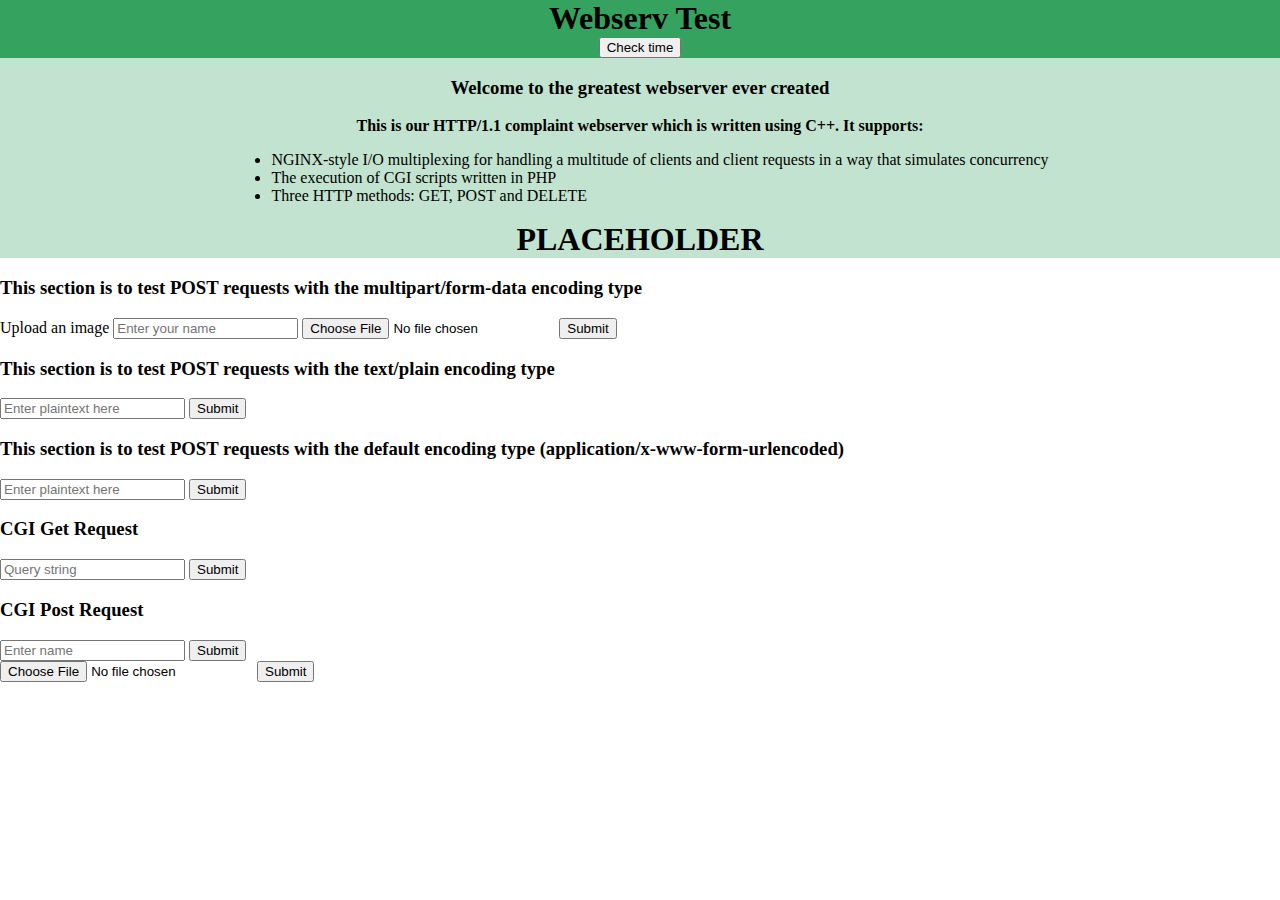
<file: base-site/index.html>
<!-- <!DOCTYPE html>
<html>
	<head>
		<link rel="stylesheet" href="styles.css">
	</head>
	<body>
		<div class="form-box">
			<form enctype="multipart/form-data" method="POST" action="">
				<input type="name" name="name" placeholder="Enter your name">
				<input type="number" name="age" placeholder="Enter your mobile number">
				<input type="file" name="image">
				<input type="file" name="anything">
				<input type="email" name="email" placeholder="Enter your email">
				<input type="submit">
			</form>
		</div>

		<form method="GET" action="/cgi-bin/scphp.php">
			<input type="name" name="get-name" placeholder="Enter your name to get info">
			<input type="submit">
		</form>

		<form method="POST" action="/cgi-bin/script.py">
			<input type="number" placeholder="Enter a number">
			<input type="submit">
		</form>
	</body>
</html> -->

<!DOCTYPE html>
<html lang="en">
<head>
	<link rel="stylesheet" href="styles.css">
	<meta charset="UTF-8">
	<meta name="viewport" content="width=device-width, initial-scale=1.0">
	<title>Webserv Default Page</title>
</head>
<body>
	<nav id="navbar">
		<h1>Webserv Test</h1>
		<!-- <form method="GET" action="./cgi-bin/time.php"> -->
		<form method="GET" action="./cgi-bin/time.php">
			<button type="submit">Check time</button>
		</form>
	</nav>

	<main>
		<article id="about-project">
		<h3>Welcome to the greatest webserver ever created</h3>
		<p>This is our HTTP/1.1 complaint webserver which is written using C++. It supports:</p>
			<ul id="server-things">
				<li>NGINX-style I/O multiplexing for handling a multitude of clients and client requests in a way that simulates concurrency</li>
				<li>The execution of CGI scripts written in PHP</li>
				<li>Three HTTP methods: GET, POST and DELETE</li>
			</ul>
			<section id="landing-thingy">
				<h1>PLACEHOLDER</h1>
			</section>
		</article>

		<section id="post-requests">
			<h3>This section is to test POST requests with the multipart/form-data encoding type</h3>
			<form method="post" enctype="multipart/form-data">
				<label for="upload-image">Upload an image</label>
				<input type="name" placeholder="Enter your name">
				<input type="file" name="upload-image">
				<input type="submit">
			</form>
		</section>

		<section id="post-requests">
			<h3>This section is to test POST requests with the text/plain encoding type</h3>
			<form method="post" enctype="text/plain">
				<input type="text" placeholder="Enter plaintext here">
				<input type="submit">
			</form>
		</section>

		<section id="post-requests">
			<h3>This section is to test POST requests with the default encoding type (application/x-www-form-urlencoded)</h3>
			<form method="post" enctype="application/x-www-form-urlencoded">
				<input type="text" placeholder="Enter plaintext here">
				<input type="submit">
			</form>
		</section>

		<section id="post-requests">
			<h3>CGI Get Request</h3>
			<form method="get" action="cgi-bin/scphp.php">
				<input type="name" name="name" placeholder="Query string">
				<input type="submit">
			</form>
		</section>

		<section id="post-requests">
			<h3>CGI Post Request</h3>
			<form method="post" action="cgi-bin/print_in.php" enctype="application/x-www-form-urlencoded">
				<input placeholder="Enter name" type="text" name="name">
				<input type="submit">
			</form>
			<form method="POST" action="cgi-bin/output_file.php" enctype="multipart/form-data">
				<input type="file" name="file">
				<input type="submit">
			</form>
		</section>
	</main>
</body>
</html>
</file>
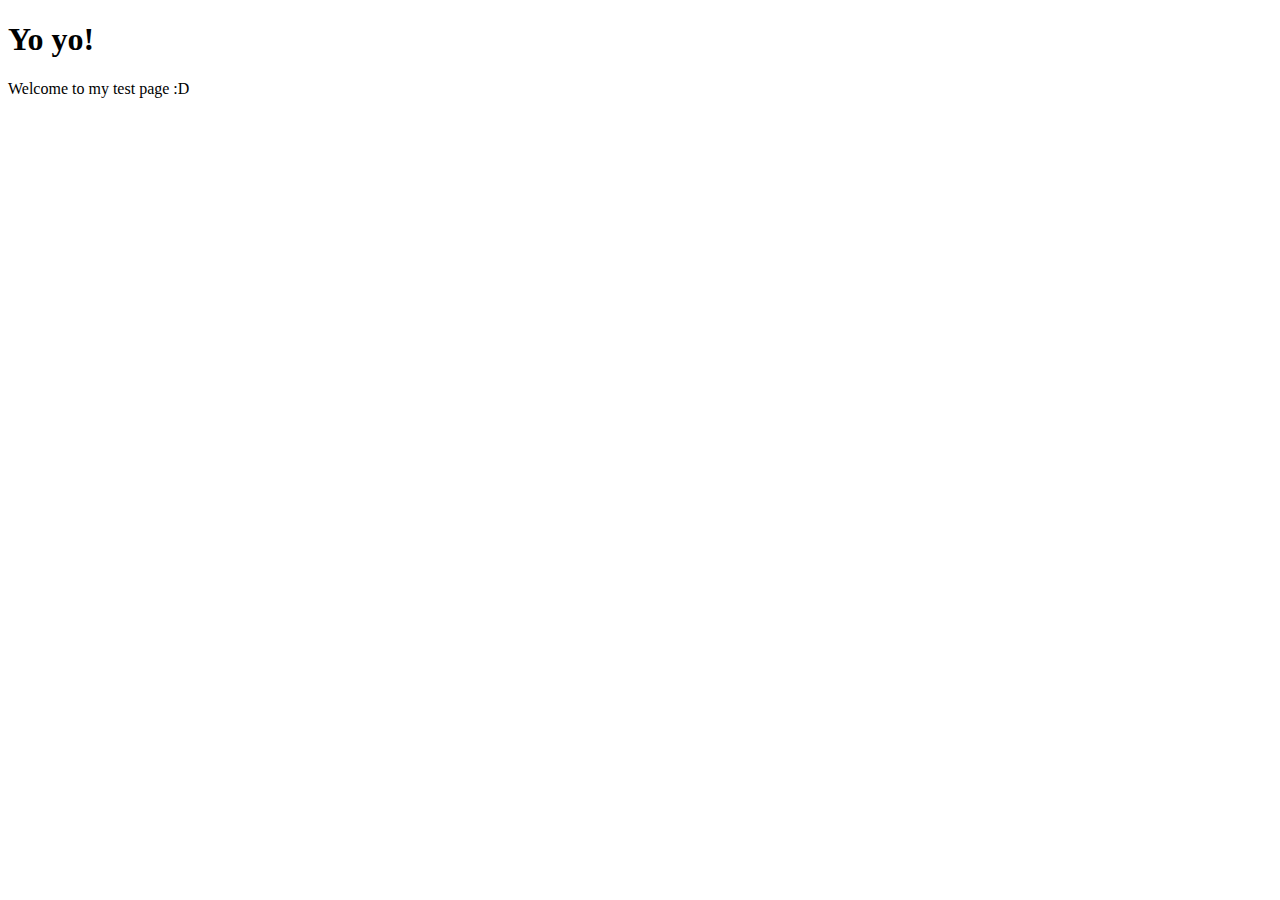
<file: assets/other/index.html>
<!DOCTYPE html>
<html lang="en">
<head>
	<meta charset="UTF-8">
	<meta name="viewport" content="width=device-width, initial-scale=1.0">
	<title>Test</title>
</head>
<body>
	<h1>Yo yo!</h1>
	<p>Welcome to my test page :D</p>
</body>
</html>
</file>
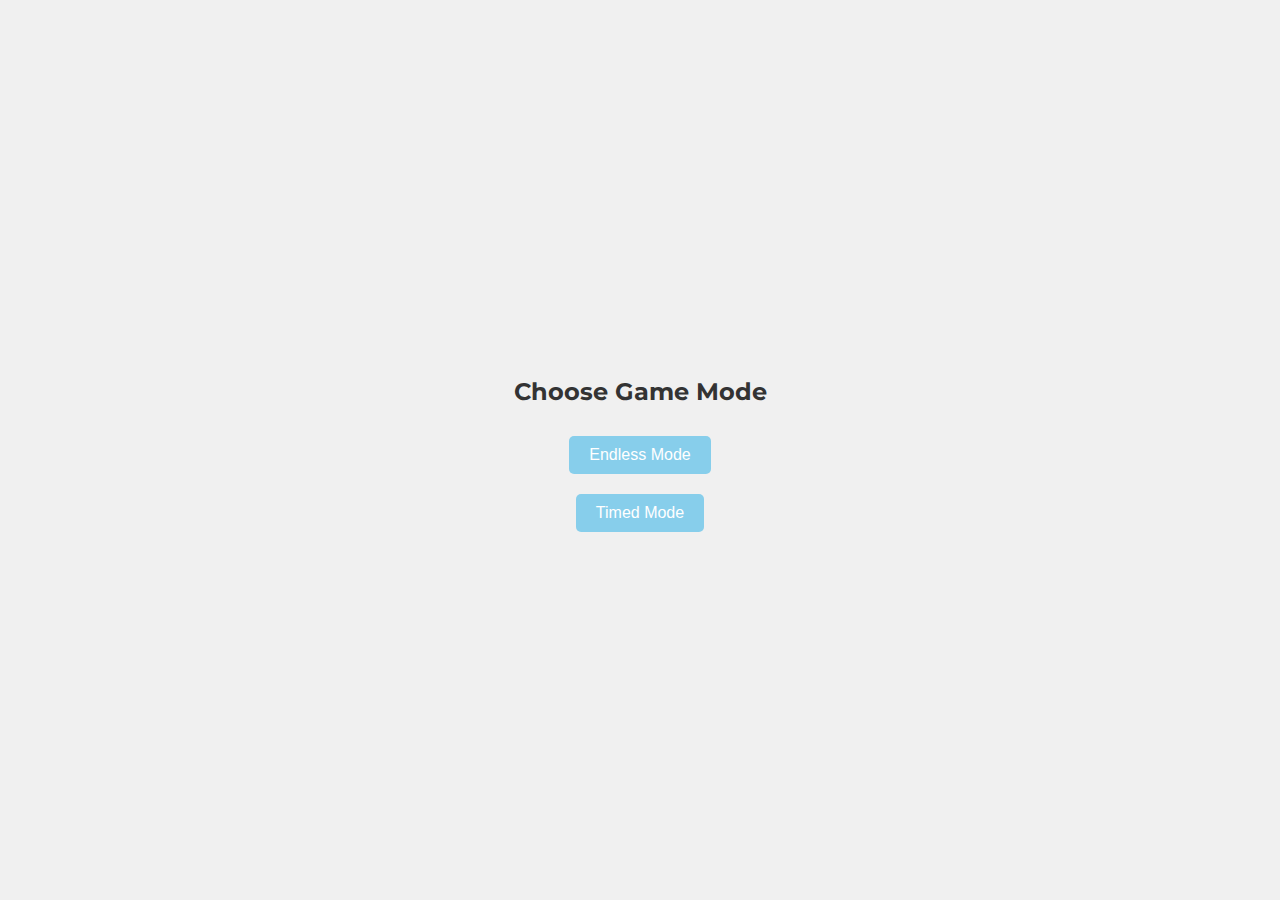
<file: games/Candy Crush/index.html>
<!DOCTYPE html>
<html lang="en" dir="ltr">
  <head>
    <meta charset="utf-8">
    <title>Talha - Candy Crush</title>

    <!-- 👇🏻👇🏻👇🏻👇🏻👇🏻👇🏻👇🏻👇🏻👇🏻👇🏻👇🏻👇🏻👇🏻👇🏻👇🏻👇🏻👇🏻👇🏻👇🏻👇🏻👇🏻👇🏻👇🏻👇🏻👇🏻👇🏻👇🏻👇🏻👇🏻👇🏻👇🏻👇🏻👇🏻👇🏻👇🏻👇🏻👇🏻👇🏻👇🏻👇🏻👇🏻👇🏻👇🏻-->
    <!-- Also uploaded the demo of this code in a gif : https://c.tenor.com/x8v1oNUOmg4AAAAd/tenor.gif-->
    <!-- 👆🏻👆🏻👆🏻👆🏻👆🏻👆🏻👆🏻👆🏻👆🏻👆🏻👆🏻👆🏻👆🏻👆🏻👆🏻👆🏻👆🏻👆🏻👆🏻👆🏻👆🏻👆🏻👆🏻👆🏻👆🏻👆🏻👆🏻👆🏻👆🏻👆🏻👆🏻👆🏻👆🏻👆🏻👆🏻👆🏻👆🏻👆🏻👆🏻👆🏻👆🏻👆🏻👆🏻-->

    <!-- 👇🏻👇🏻👇🏻👇🏻👇🏻👇🏻👇🏻👇🏻👇🏻👇🏻👇🏻👇🏻👇🏻👇🏻👇🏻👇🏻👇🏻👇🏻👇🏻👇🏻👇🏻👇🏻👇🏻👇🏻👇🏻👇🏻👇🏻👇🏻👇🏻👇🏻👇🏻👇🏻👇🏻👇🏻👇🏻👇🏻👇🏻👇🏻👇🏻👇🏻👇🏻👇🏻👇🏻-->
    <!-- More html-css-js Games Calculators Games Cards Elements Projects on https://www.github.com/he-is-talha --> 
    <!-- 👆🏻👆🏻👆🏻👆🏻👆🏻👆🏻👆🏻👆🏻👆🏻👆🏻👆🏻👆🏻👆🏻👆🏻👆🏻👆🏻👆🏻👆🏻👆🏻👆🏻👆🏻👆🏻👆🏻👆🏻👆🏻👆🏻👆🏻👆🏻👆🏻👆🏻👆🏻👆🏻👆🏻👆🏻👆🏻👆🏻👆🏻👆🏻👆🏻👆🏻👆🏻👆🏻👆🏻-->

    <link rel="icon" href="https://i.ibb.co/M6KTWnf/pic.jpg">

    <link rel="stylesheet" href="style.css">
    <link href="https://fonts.googleapis.com/css?family=Montserrat:300,400&display=swap" rel="stylesheet">
    <script src="script.js" charset="utf-8"></script>
  </head>
  <body>
    <!-- Mode Selection Screen -->
    <div id="modeSelection">
      <h2>Choose Game Mode</h2>
      <button id="endlessMode">Endless Mode</button>
      <button id="timedMode">Timed Mode</button>
    </div>
    <!-- Scoreboard with Timer and Change Mode Button -->
    <div class="scoreBoard">
      <h3>score</h3>
      <h1 id="score">0</h1>
      <div id="timer"></div>
      <button id="changeMode">Change Mode</button>
    </div>
    <!-- Game Grid -->
    <div class="grid"></div>
  </body>
</html>
</file>
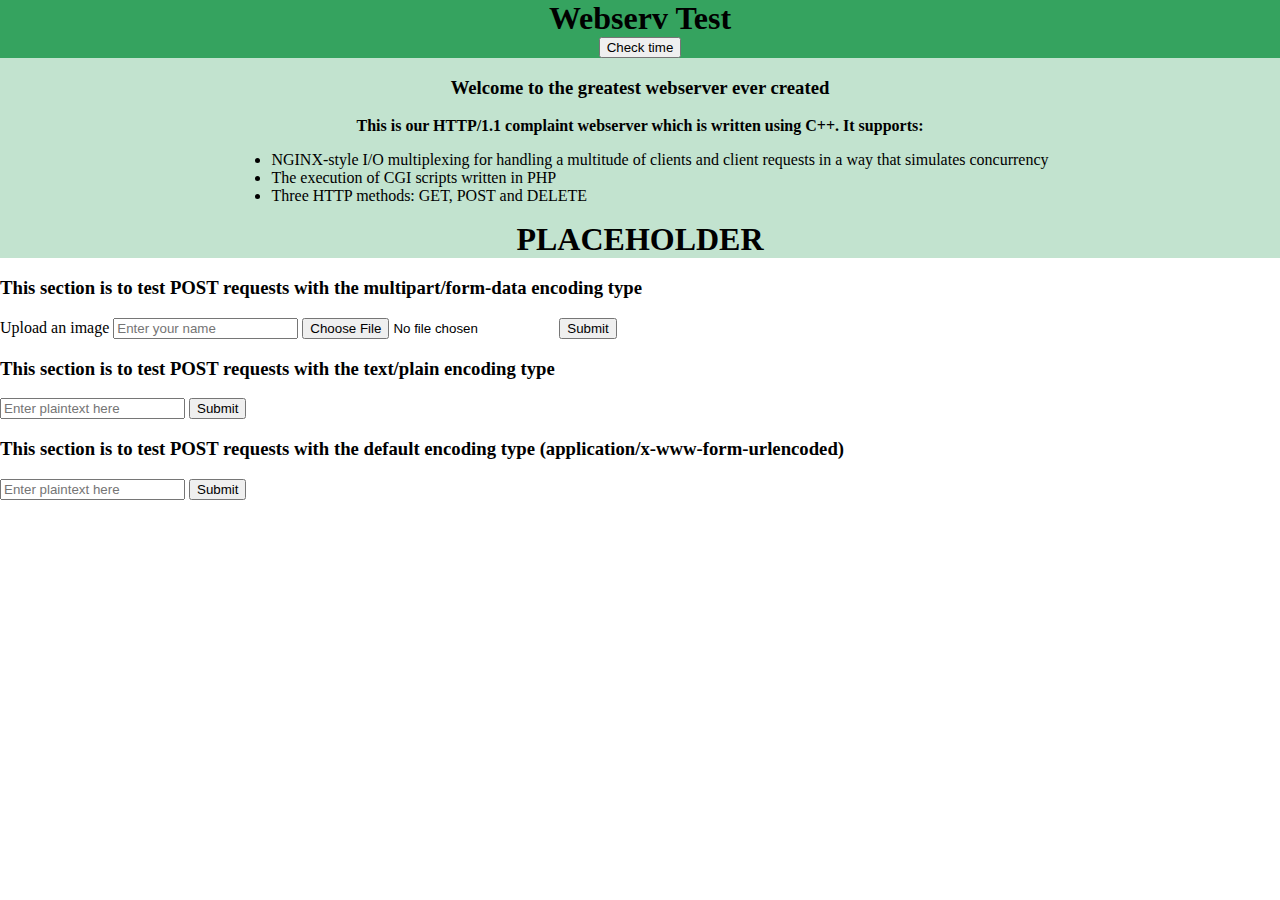
<file: www/base-site/index.html>
<!-- <!DOCTYPE html>
<html>
	<head>
		<link rel="stylesheet" href="styles.css">
	</head>
	<body>
		<div class="form-box">
			<form enctype="multipart/form-data" method="POST" action="">
				<input type="name" name="name" placeholder="Enter your name">
				<input type="number" name="age" placeholder="Enter your mobile number">
				<input type="file" name="image">
				<input type="file" name="anything">
				<input type="email" name="email" placeholder="Enter your email">
				<input type="submit">
			</form>
		</div>

		<form method="GET" action="/cgi-bin/scphp.php">
			<input type="name" name="get-name" placeholder="Enter your name to get info">
			<input type="submit">
		</form>

		<form method="POST" action="/cgi-bin/script.py">
			<input type="number" placeholder="Enter a number">
			<input type="submit">
		</form>
	</body>
</html> -->

<!DOCTYPE html>
<html lang="en">
<head>
	<link rel="stylesheet" href="styles.css">
	<meta charset="UTF-8">
	<meta name="viewport" content="width=device-width, initial-scale=1.0">
	<title>Webserv Default Page</title>
</head>
<body>
	<nav id="navbar">
		<h1>Webserv Test</h1>
		<!-- <form method="GET" action="./cgi-bin/time.php"> -->
		<form method="GET" action="./cgi-bin/time.php">
			<button type="submit">Check time</button>
		</form>
	</nav>

	<main>
		<article id="about-project">
		<h3>Welcome to the greatest webserver ever created</h3>
		<p>This is our HTTP/1.1 complaint webserver which is written using C++. It supports:</p>
			<ul id="server-things">
				<li>NGINX-style I/O multiplexing for handling a multitude of clients and client requests in a way that simulates concurrency</li>
				<li>The execution of CGI scripts written in PHP</li>
				<li>Three HTTP methods: GET, POST and DELETE</li>
			</ul>
			<section id="landing-thingy">
				<h1>PLACEHOLDER</h1>
			</section>
		</article>

		<section id="post-requests">
			<h3>This section is to test POST requests with the multipart/form-data encoding type</h3>
			<form method="post" enctype="multipart/form-data">
				<label for="upload-image">Upload an image</label>
				<input type="name" placeholder="Enter your name">
				<input type="file" name="upload-image">
				<input type="submit">
			</form>
		</section>

		<section id="post-requests">
			<h3>This section is to test POST requests with the text/plain encoding type</h3>
			<form method="post" enctype="text/plain">
				<input type="text" placeholder="Enter plaintext here">
				<input type="submit">
			</form>
		</section>

		<section id="post-requests">
			<h3>This section is to test POST requests with the default encoding type (application/x-www-form-urlencoded)</h3>
			<form method="post" enctype="application/x-www-form-urlencoded">
				<input type="text" placeholder="Enter plaintext here">
				<input type="submit">
			</form>
		</section>

		<!-- <section id="post-requests">
			<h3>CGI Post Request</h3>
			<form method="post" action="cgi-bin/print_in.php" enctype="application/x-www-form-urlencoded">
				<input placeholder="Enter name" type="text" name="name">
				<input type="submit">
			</form>
			<form method="POST" action="cgi-bin/output_file.php" enctype="multipart/form-data">
				<input type="file" name="file">
				<input type="submit">
			</form>
		</section> -->

</body>
</html>
</file>
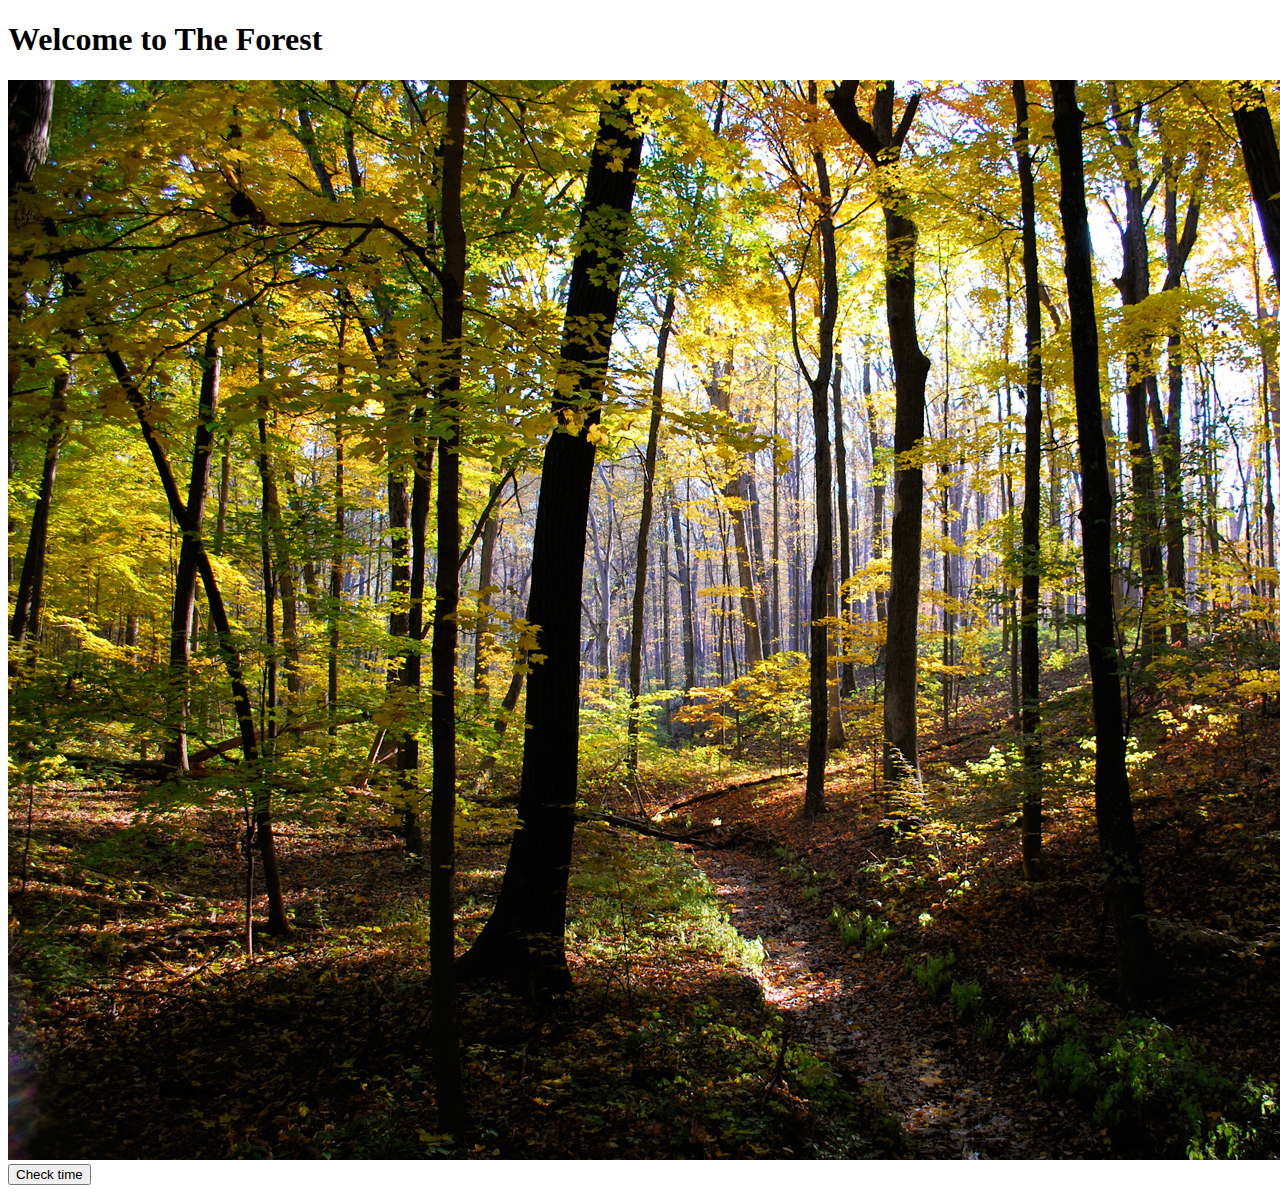
<file: www/new-site/index.html>
<!DOCTYPE html>
<html lang="en">
<head>
	<meta charset="UTF-8">
	<meta name="viewport" content="width=device-width, initial-scale=1.0">
	<title>Basic website</title>
</head>
<body>
	<h1>Welcome to The Forest</h1>
	<image src="images/1080p_HBK_autumn-morning_GI.jpg" alt="Image of an Autumn forest"></image>
	<form action="/cgi-bin/time.php" method="GET">
		<button type="submit">Check time</button>
	</form>
</body>
</html>
</file>
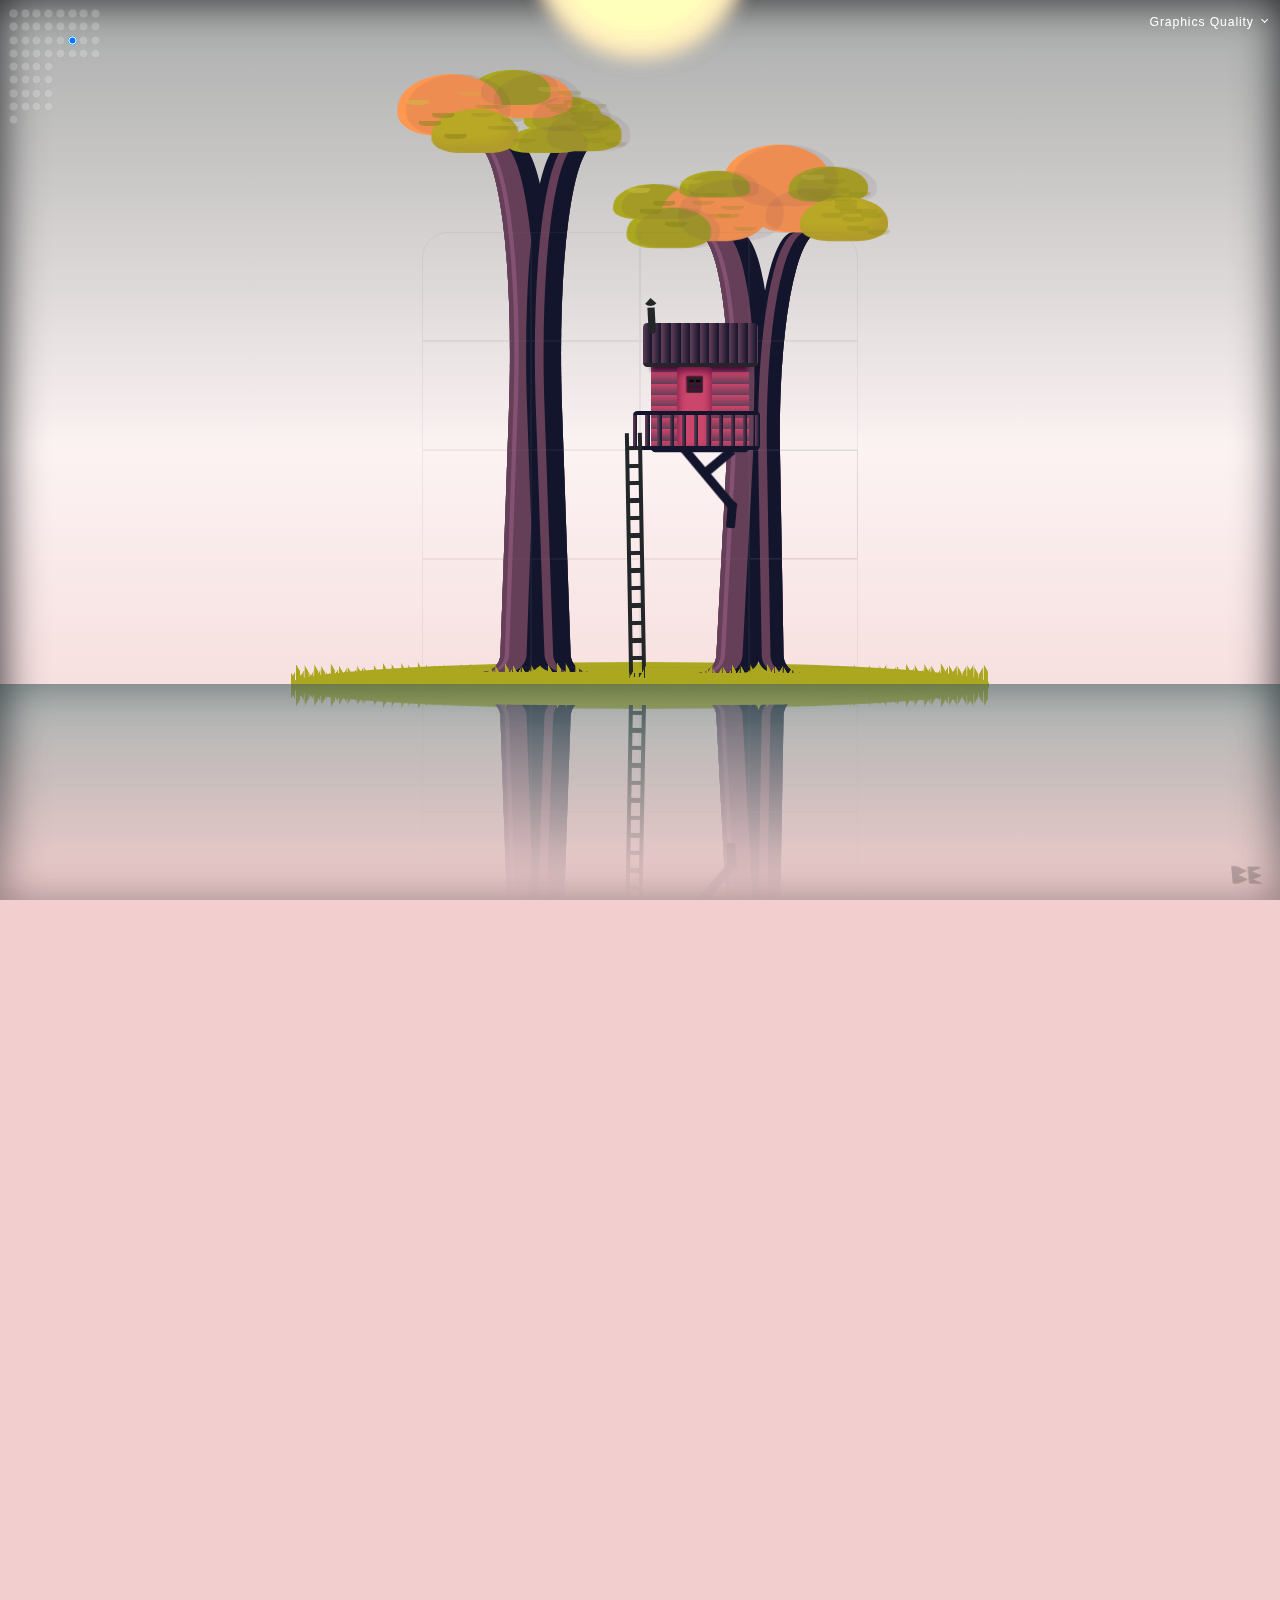
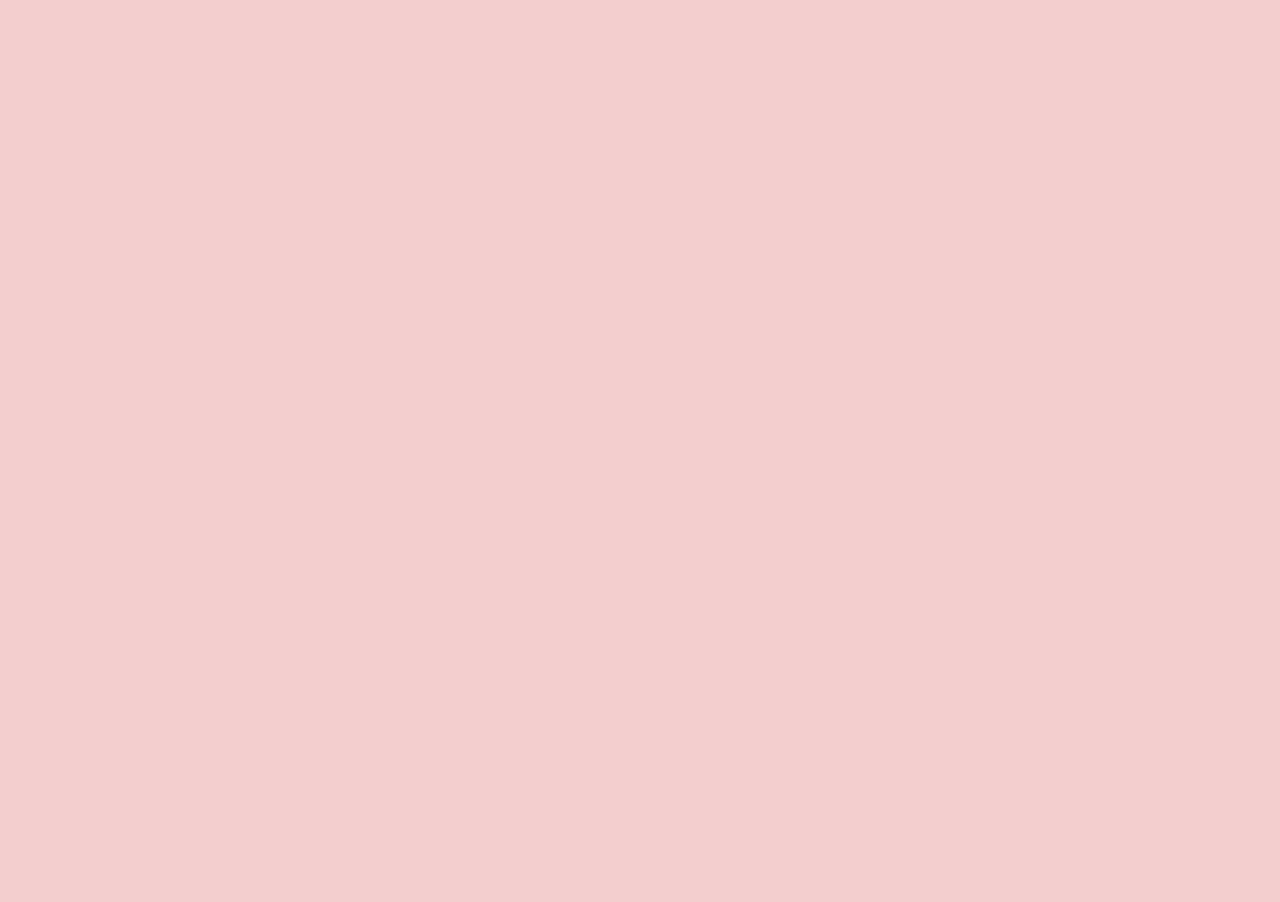
<file: games/Lighthouse/dist/index.html>
<!DOCTYPE html>
<html lang="en" >
<head>
  <meta charset="UTF-8">
  <title>CodePen - A Pure CSS Game - You Must Build a Lighthouse.</title>
  <link rel="stylesheet" href="./style.css">

</head>
<body>
<!-- partial:index.partial.html -->
<input type="checkbox" id="gfxmenu" />
<input type="radio" name="gfx" id="good" checked />
<input type="radio" name="gfx" id="poor" />
<x id="graphics">
  <label class="gfx" for="gfxmenu">Graphics Quality</label>
  <label class="gfx" for="good">Very Pretty</label>
  <label class="gfx" for="poor">Quite Pretty</label>
</x>

<sky><time>
    <sun></sun>
  </time></sky>
<stars><i></i></stars>

<sunset></sunset>
<colour>

  <input type="radio" name="r23" id="cb23" class="hs house row4 col1" />
  <input type="radio" name="r23" id="cb23s" class="hs shed row4 col1" />
  <input type="radio" name="r24" id="cb24" class="hs house row4 col2" />
  <input type="radio" name="r24" id="cb24s" class="hs shed row4 col2" />
  <input type="radio" name="r25" id="cb25" class="hs house row4 col3" />
  <input type="radio" name="r23" id="cb25s" class="hs shed row4 col3" />
  <input type="radio" name="r26" id="cb26" class="hs house row4 col4" />
  <input type="radio" name="r26" id="cb26s" class="hs shed row4 col4" />
  <br />
  <input type="radio" name="r19" id="cb19" class="hs house row3 col1" />
  <input type="radio" name="r19" id="cb19s" class="hs shed row3 col1" />
  <input type="radio" name="r20" id="cb20" class="hs house row3 col2" />
  <input type="radio" name="r20" id="cb20s" class="hs shed row3 col2" />
  <input type="radio" name="r21" id="cb21" class="hs house row3 col3" />
  <input type="radio" name="r21" id="cb21s" class="hs shed row3 col3" />
  <input type="radio" name="r22" id="cb22" class="hs house row3 col4" />
  <input type="radio" name="r22" id="cb22s" class="hs shed row3 col4" />
  <br />
  <input type="radio" name="r15" id="cb15" class="hs house row2 col1" />
  <input type="radio" name="r15" id="cb15s" class="hs shed row2 col1" />
  <input type="radio" name="r16" id="cb16" class="hs house row2 col2" />
  <input type="radio" name="r16" id="cb16s" class="hs shed row2 col2" />
  <input type="radio" name="r17" id="cb17" class="hs house row2 col3" />
  <input type="radio" name="r17" id="cb17s" class="hs shed row2 col3" checked />
  <input type="radio" name="r18" id="cb18" class="hs house row2 col4" />
  <input type="radio" name="r18" id="cb18s" class="hs shed row2 col4" />
  <br />
  <input type="radio" name="r11" id="cb11" class="hs house row1 col1" />
  <input type="radio" name="r11" id="cb11s" class="hs shed row1 col1" />
  <input type="radio" name="r12" id="cb12" class="hs house row1 col2" />
  <input type="radio" name="r12" id="cb12s" class="hs shed row1 col2" />
  <input type="radio" name="r13" id="cb13" class="hs house row1 col3" />
  <input type="radio" name="r13" id="cb13s" class="hs shed row1 col3" />
  <input type="radio" name="r14" id="cb14" class="hs house row1 col4" />
  <input type="radio" name="r14" id="cb14s" class="hs shed row1 col4" />
  <br />

  <input type="radio" name="r23" id="ncb23" class="row4 col1" title="ncb23" />
  <input type="radio" name="r24" id="ncb24" class="row4 col2" title="ncb24" />
  <input type="radio" name="r25" id="ncb25" class="row4 col3" title="ncb25" />
  <input type="radio" name="r26" id="ncb26" class="row4 col4" title="ncb26" />
  <br />
  <input type="radio" name="r19" id="ncb19" class="row3 col1" title="ncb19" />
  <input type="radio" name="r20" id="ncb20" class="row3 col2" title="ncb20" />
  <input type="radio" name="r21" id="ncb21" class="row3 col3" title="ncb21" />
  <input type="radio" name="r22" id="ncb22" class="row3 col4" title="ncb22" />
  <br />
  <input type="radio" name="r15" id="ncb15" class="row2 col1" title="ncb15" />
  <input type="radio" name="r16" id="ncb16" class="row2 col2" title="ncb16" />
  <input type="radio" name="r17" id="ncb17" class="row2 col3" title="ncb17" />
  <input type="radio" name="r18" id="ncb18" class="row2 col4" title="ncb18" />
  <br />
  <input type="radio" name="r11" id="ncb11" class="row1 col1" title="ncb11" />
  <input type="radio" name="r12" id="ncb12" class="row1 col2" title="ncb12" />
  <input type="radio" name="r13" id="ncb13" class="row1 col3" title="ncb13" />
  <input type="radio" name="r14" id="ncb14" class="row1 col4" title="ncb14" />
  <br />
  <input type="radio" id="done" />

  <div class="lh">
    <light></light>
  </div>
  <div>
    <div class="main">
      <island></island>

      <tree><i></i><i></i></tree>
      <tree><i></i><i></i></tree>

      <shed>
        <label class="row1 col1 shedlabel" for="ncb11" title="Tap to build"><i></i><i></i><i></i><i></i><i></i></label>
        <label class="row1 col2 shedlabel" for="ncb12" title="Tap to build"><i></i><i></i><i></i><i></i><i></i></label>
        <label class="row1 col3 shedlabel" for="ncb13" title="Tap to build"><i></i><i></i><i></i><i></i><i></i></label>
        <label class="row1 col4 shedlabel" for="ncb14" title="Tap to build"><i></i><i></i><i></i><i></i><i></i></label>

        <label class="row2 col1 shedlabel" for="ncb15" title="Tap to build"><i></i><i></i><i></i><i></i><i></i></label>
        <label class="row2 col2 shedlabel" for="ncb16" title="Tap to build"><i></i><i></i><i></i><i></i><i></i></label>
        <label class="row2 col3 shedlabel" for="ncb17" title="Tap to build"><i></i><i></i><i></i><i></i><i></i></label>
        <label class="row2 col4 shedlabel" for="ncb18" title="Tap to build"><i></i><i></i><i></i><i></i><i></i></label>

        <label class="row3 col1 shedlabel" for="ncb19" title="Tap to build"><i></i><i></i><i></i><i></i><i></i></label>
        <label class="row3 col2 shedlabel" for="ncb20" title="Tap to build"><i></i><i></i><i></i><i></i><i></i></label>
        <label class="row3 col3 shedlabel" for="ncb21" title="Tap to build"><i></i><i></i><i></i><i></i><i></i></label>
        <label class="row3 col4 shedlabel" for="ncb22" title="Tap to build"><i></i><i></i><i></i><i></i><i></i></label>
      </shed>

      <house>

        <label class="row1 col1 houselabel" for="ncb11" title="Tap to build"><i></i><i></i><i></i><i></i><i></i></label>
        <label class="row1 col2 houselabel" for="ncb12" title="Tap to build"><i></i><i></i><i></i><i></i><i></i></label>
        <label class="row1 col3 houselabel" for="ncb13" title="Tap to build"><i></i><i></i><i></i><i></i><i></i></label>
        <label class="row1 col4 houselabel" for="ncb14" title="Tap to build"><i></i><i></i><i></i><i></i><i></i></label>

        <label class="row2 col1 houselabel" for="ncb15" title="Tap to build"><i></i><i></i><i></i><i></i><i></i></label>
        <label class="row2 col2 houselabel" for="ncb16" title="Tap to build"><i></i><i></i><i></i><i></i><i></i></label>
        <label class="row2 col3 houselabel" for="ncb17" title="Tap to build"><i></i><i></i><i></i><i></i><i></i></label>
        <label class="row2 col4 houselabel" for="ncb18" title="Tap to build"><i></i><i></i><i></i><i></i><i></i></label>

        <label class="row3 col1 houselabel" for="ncb19" title="Tap to build"><i></i><i></i><i></i><i></i><i></i></label>
        <label class="row3 col2 houselabel" for="ncb20" title="Tap to build"><i></i><i></i><i></i><i></i><i></i></label>
        <label class="row3 col3 houselabel" for="ncb21" title="Tap to build"><i></i><i></i><i></i><i></i><i></i></label>
        <label class="row3 col4 houselabel" for="ncb22" title="Tap to build"><i></i><i></i><i></i><i></i><i></i></label>

        <label class="row4 col1 houselabel" for="ncb23" title="Tap to build"><i></i><i></i><i></i><i></i></label>
        <label class="row4 col2 houselabel" for="ncb24" title="Tap to build"><i></i><i></i><i></i><i></i></label>
        <label class="row4 col3 houselabel" for="ncb25" title="Tap to build"><i></i><i></i><i></i><i></i></label>
        <label class="row4 col4 houselabel" for="ncb26" title="Tap to build"><i></i><i></i><i></i><i></i></label>
      </house>

      <hbtn>

        <label class="row1 col1 buttons" for="cb11" title="Tap to build"></label>
        <label class="row1 col2 buttons" for="cb12" title="Tap to build"></label>
        <label class="row1 col3 buttons" for="cb13" title="Tap to build"></label>
        <label class="row1 col4 buttons" for="cb14" title="Tap to build"></label>

        <label class="row2 col1 buttons" for="cb15" title="Tap to build"></label>
        <label class="row2 col2 buttons" for="cb16" title="Tap to build"></label>
        <label class="row2 col3 buttons" for="cb17" title="Tap to build"></label>
        <label class="row2 col4 buttons" for="cb18" title="Tap to build"></label>

        <label class="row3 col1 buttons" for="cb19" title="Tap to build"></label>
        <label class="row3 col2 buttons" for="cb20" title="Tap to build"></label>
        <label class="row3 col3 buttons" for="cb21" title="Tap to build"></label>
        <label class="row3 col4 buttons" for="cb22" title="Tap to build"></label>

        <label class="row4 col1 buttons" for="cb23" title="Tap to build"></label>
        <label class="row4 col2 buttons" for="cb24" title="Tap to build"></label>
        <label class="row4 col3 buttons" for="cb25" title="Tap to build"></label>
        <label class="row4 col4 buttons" for="cb26" title="Tap to build"></label>
      </hbtn>

      <sbtn>

        <label class="row1 col1 buttons" for="cb11s" title="Tap to build"></label>
        <label class="row1 col2 buttons" for="cb12s" title="Tap to build"></label>
        <label class="row1 col3 buttons" for="cb13s" title="Tap to build"></label>
        <label class="row1 col4 buttons" for="cb14s" title="Tap to build"></label>

        <label class="row2 col1 buttons" for="cb15s" title="Tap to build"></label>
        <label class="row2 col2 buttons" for="cb16s" title="Tap to build"></label>
        <label class="row2 col3 buttons" for="cb17s" title="Tap to build"></label>
        <label class="row2 col4 buttons" for="cb18s" title="Tap to build"></label>

        <label class="row3 col1 buttons" for="cb19s" title="Tap to build"></label>
        <label class="row3 col2 buttons" for="cb20s" title="Tap to build"></label>
        <label class="row3 col3 buttons" for="cb21s" title="Tap to build"></label>
        <label class="row3 col4 buttons" for="cb22s" title="Tap to build"></label>
      </sbtn>
      <grass></grass>
    </div>
  </div>
  <water><i></i></water>

  <div class="lh">
    <lens></lens>
  </div>

  <text>
    <welldone>
      <label for="done">✕</label>
      <p>NICE ONE!</p>
      <p>You built a lighthouse before nightfall!</p>
      <p>The ships and islanders are safe!</p>
    </welldone>
  </text>
  <text>
    <gameover>
      <label for="done">✕</label>
      <p>GAME OVER!</p>
      <p>I'm afraid I have some very bad news...</p>
      <p>A ship has crashed into your beautiful island.</p>
      <p>Everybody is dead!</p>
      <p>Soz! You should build a lighthouse.</p>
      <a href="" title="Try Again">Try Again</a>
    </gameover>
  </text>
</colour>
<div class="ss">
  <lens></lens>
</div>
<sig><i></i></sig>
<!-- partial -->
  <script  src="./script.js"></script>

</body>
</html>
</file>
<file: base-site/styles.css>
body
{
	margin: 0;
	padding: 0;
}

#about-project
{
	background-color: rgba(53, 163, 95, 0.3);
	display: flex;
	flex-direction: column;
	justify-content: center;
	align-items: center;
}

#landing-thingy
{
	;
}

p
{
	font-weight: 800;
	padding: 0;
	margin: 0;
}

h1
{
	padding: 0;
	margin: 0;
	font-weight: 1200;
}

#navbar
{
	/* background: linear-gradient(0.25turn, #3f87a6, #ebf8e1, #f69d3c); */
	background-color: rgba(53, 163, 95, 1);
	text-align: center;
}

main
{
	/* padding-left: 1%; */
}
</file>
<file: games/Candy Crush/style.css>
/* General Styling */
body {
  background-image: url('https://raw.githubusercontent.com/arpit456jain/Amazing-Js-Projects/master/Candy%20Crush/utils/bg.png');
  display: flex;
  justify-content: center;
  align-items: center;
  min-height: 100vh;
  font-family: 'Montserrat', sans-serif;
  color: #85796b;
}

.grid {
  display: flex;
  flex-wrap: wrap;
  height: 560px;
  width: 560px;
  background-color: rgba(109, 127, 151, 0.5);
  padding: 5px;
  border-radius: 10px;
  box-shadow: 0 2px 4px rgba(0, 0, 0, 0.5) inset, 0 1px 0 #fff;
  margin-left: 80px;
  margin-top: 50px;
}

.grid div {
  height: 70px;
  width: 70px;
  background-size: cover;
  background-position: center;
  border-radius: 5px;
  transition: transform 0.2s ease; /* Smooth animation for interactions */
}

/* Hover effect for interactivity */
.grid div:hover {
    transform: scale(1.05); /* Slightly enlarge on hover */
}

/* Scoreboard Styling */
.scoreBoard {
  background-color: cyan;
  border-radius: 20px;
  margin-top: 200px;
  margin-left: 200px;
  width: auto;
  height: 120px;
  padding: 20px;
  display: flex;
  flex-direction: column;
  justify-content: space-between;
  align-items: center;
  text-align: center;
  color: #85796b;
}

h3, h1 {
  font-family: 'Montserrat', sans-serif;
  text-transform: uppercase;
  margin: 0;
}

h1 {
  margin-top: -10px;
}

.grid div:hover {
    transform: scale(1.05); /* Slightly enlarge on hover */
}

/* Mode Selection Styling */
#modeSelection {
  display: flex;
  flex-direction: column;
  align-items: center;
  justify-content: center;
  height: 100vh;
  background-color: #f0f0f0;
  font-family: 'Montserrat', sans-serif;
  position: absolute;
  top: 0;
  left: 0;
  width: 100%;
  z-index: 10;
}

#modeSelection h2 {
  margin-bottom: 20px;
  color: #333;
}

#modeSelection button {
  margin: 10px;
  padding: 10px 20px;
  font-size: 16px;
  cursor: pointer;
  background-color: #87ceeb;
  border: none;
  border-radius: 5px;
  color: white;
}

/* Timer and Change Mode Button */
#timer {
  font-size: 18px;
  margin-top: 10px;
}

#changeMode {
  margin-top: 10px;
  padding: 5px 10px;
  background-color: #ff6347;
  color: white;
  border: none;
  border-radius: 5px;
  cursor: pointer;
}

/* Initially Hide Game Elements */
.grid, .scoreBoard {
  display: none;
}
</file>
<file: www/base-site/styles.css>
body
{
	margin: 0;
	padding: 0;
}

#about-project
{
	background-color: rgba(53, 163, 95, 0.3);
	display: flex;
	flex-direction: column;
	justify-content: center;
	align-items: center;
}

#landing-thingy
{
	;
}

p
{
	font-weight: 800;
	padding: 0;
	margin: 0;
}

h1
{
	padding: 0;
	margin: 0;
	font-weight: 1200;
}

#navbar
{
	/* background: linear-gradient(0.25turn, #3f87a6, #ebf8e1, #f69d3c); */
	background-color: rgba(53, 163, 95, 1);
	text-align: center;
}

main
{
	/* padding-left: 1%; */
}
</file>
